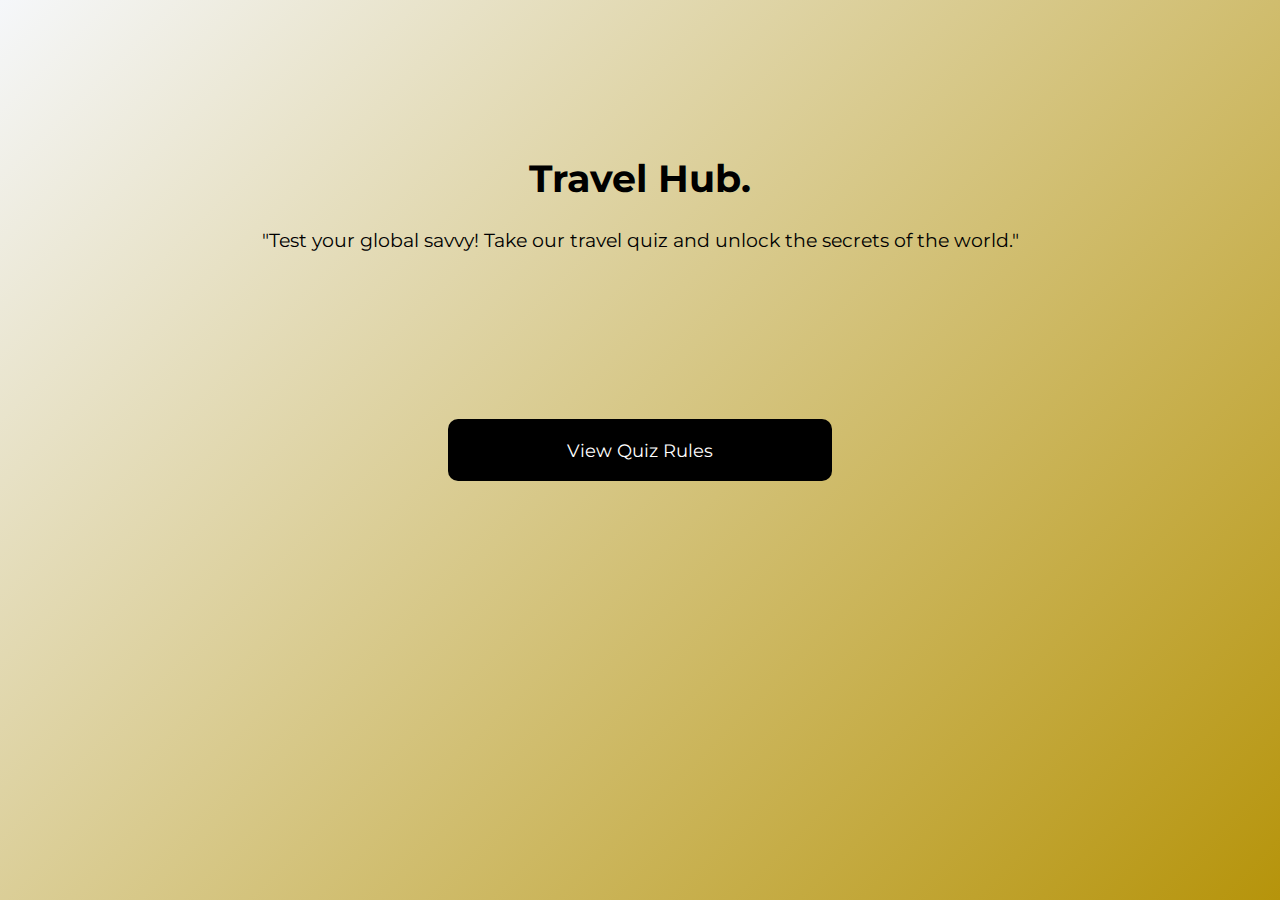
<file: index.html>
<!DOCTYPE html>
<html lang="en">

<head>
    <meta charset="UTF-8">
    <meta name="viewport" content="width=device-width, initial-scale=1.0">
    <link rel="stylesheet" href="assets/css/style.css">
    <title>Travel Games</title>
</head>

<body>

    <!-- Header section -->
    <div class="home-header">
        <h1>Travel Hub.</h1>
        <p>"Test your global savvy! Take our travel quiz and unlock the secrets of the world."</p>
    </div>

    <!-- Modal for quiz rules -->
    <div id="rulesModal" class="modal">
        <div class="modal-content">
            <span class="close">&times;</span>

            <!-- Quiz rules content -->
            <h2>Quiz Rules</h2>
            <ol>
                <li>You have 1 minute and 30 seconds to answer 15 questions!</li>
                <li>Select an answer and click "Next" to progress onto the next question.</li>
                <li>At the end of the quiz or when the time runs out. You will be displayed with your final
                    score out of 15 and you will have the option to play again.</li>
                <li>The quiz begins as soon as you hit the start button. Good Luck and Enjoy!</li>
            </ol>

            <!-- Button to start the quiz -->
            <button id="startQuizBtn">
                Start Quiz!!
            </button>
        </div>
    </div>

    <!-- Button to open the quiz rules modal -->
    <button id="openModalBtn">View Quiz Rules</button>

    <!-- External JavaScript file for modal functionality -->
    <script src="assets/js/modal.js"></script>
    
</body>

</html>
</file>
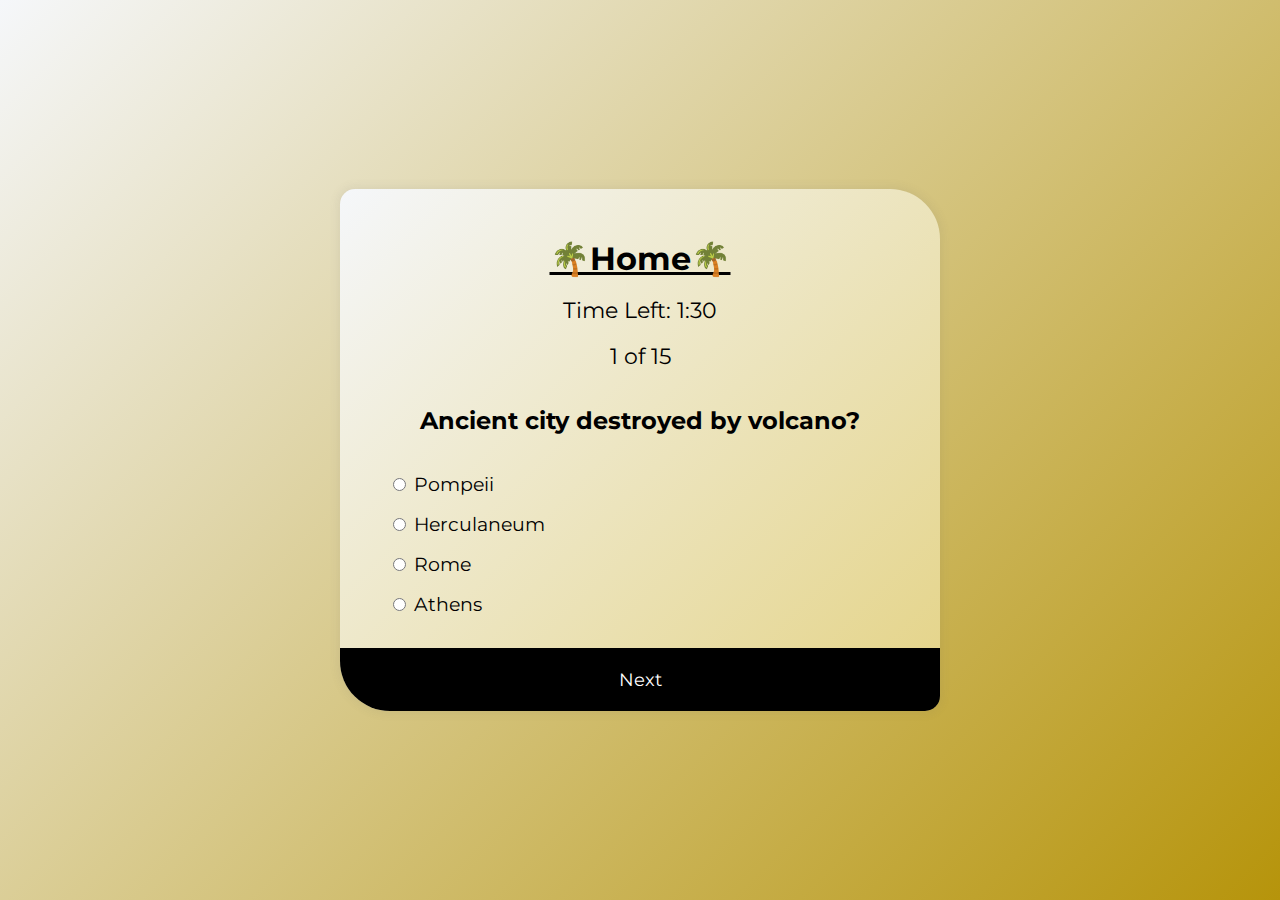
<file: quiz.html>
<!DOCTYPE html>
<html lang="en">

<head>
    <meta charset="UTF-8">
    <meta name="viewport" content="width=device-width, initial-scale=1.0">
    <link rel="stylesheet" href="assets/css/style.css">
    <title>Travel Quiz</title>
</head>

<body>
    <!-- Quiz container -->
    <div class="quiz-container" id="quiz">

        <!-- Header section -->
        <header>
            <h1><a href="index.html">🌴Home🌴</a></h1> <!-- Quiz title -->
            <div id="timer" class="timer-red timer-black">Time Left: 0:00</div> <!-- Timer display -->
            <div id="question-counter">1 of 15</div> <!-- Question counter -->
        </header>

        <!-- Quiz content -->
        <div class="quiz-top">
            <!-- Question display -->
            <h2 id="question">""</h2>
            <ul>
                <!-- List of answer choices -->
                <li> <input type="radio" name="answer" id="a" class="answer"> <label for="a" id="choice_a_text"></label> </li>
                <li> <input type="radio" name="answer" id="b" class="answer"> <label for="b" id="choice_b_text"></label> </li>
                <li> <input type="radio" name="answer" id="c" class="answer"> <label for="c" id="choice_c_text"></label> </li>
                <li> <input type="radio" name="answer" id="d" class="answer"> <label for="d" id="choice_d_text"></label> </li>
            </ul>
        </div>
        <button id="submit">Next</button> <!-- Next button to move to the next question -->
    </div>

    <!-- Div for end quiz messages -->
    <div class="quiz-end">

        <!-- Quiz end section if the timer expires -->
        <div id="quiz-end-section" class="hide display-red">
            <h2>You ran out of Time!😢</h2>
            <h2>You answered <span id="message"></span> questions correctly</h2>
            <button onclick="history.go(0)">Try Again?</button>
            <button><a href="index.html" style="color: white; text-decoration: none;">Return to Home</a></button>
        </div>

        <!-- Quiz end section when the quiz is finished -->
        <div id="quiz-end-section2" class="hide display-red">
            <h2>You answered <span id="message2"></span> questions correctly</h2>
            <button onclick="history.go(0)">Try Again?</button>
            <button><a href="index.html" style="color: white; text-decoration: none;">Return to Home</a></button>
        </div>

    </div>

    <!-- External JavaScript files -->
    <script src="assets/js/questions.js"></script>
    <script src="assets/js/quiz.js"></script>
    
</body>

</html>
</file>
<file: assets/css/style.css>
/* Import the Montserrat font from Google Fonts with two weights: 200 (Extra Light) and 400 (Regular) */
@import url("https://fonts.googleapis.com/css2?family=Montserrat:wght@200;400&display=swap");

/* Apply box-sizing property to all elements to include padding and borders in element sizing */
* {
    box-sizing: border-box;
}

/* Styles for the body */
body {
    background-color: rgb(182, 148, 11);
    background-image: linear-gradient(315deg, rgb(182, 148, 11) 0%, #f5f7fa 100%);
    font-family: "Montserrat", sans-serif;
    display: flex;
    align-items: center;
    justify-content: center;
    height: 100vh;
    overflow: hidden;
    margin: 0;
}

/* Home page header */
.home-header {
    position: relative;
    padding-bottom: 500px;
    text-align: center;
    font-size: 1.2rem;
}

/* Style the modal */
.modal {
    display: none;
    position: fixed;
    z-index: 1;
    left: 0;
    top: 0;
    width: 100%;
    height: 100%;
    overflow: auto;
    background-color: rgba(0, 0, 0, 0.4);
    font-size: 1.3rem;
}

/* Modal content */
.modal-content {
    background-color: #fefefe;
    margin: 15% auto;
    padding: 20px;
    border: 1px solid black;
    width: 80%;
}

/* Modal content list items */
.modal-content li {
    margin-bottom: 15px;
}

/* Close button */
.close {
    color: black;
    float: right;
    font-size: 28px;
    font-weight: bold;
}

/* Close button animation */
.close:hover,
.close:focus {
    color: rgb(228, 211, 134);
    text-decoration: none;
    cursor: pointer;
}

/* Modal Open button */
#openModalBtn {
    position: absolute;
    width: 30%;
    border-radius: 10px;
}

/* Start Quiz Button */
#startQuizBtn {
    border-radius: 10px;
    text-decoration: none;
}

.hide {
    display: none;
}

/* Styles for the quiz container header */
.quiz-container header h1 {
    padding-top: 50px;
    margin: 0;
    text-align: center;
}

/* Styles for anchor tag header to return home */
.quiz-container header h1 a {
    color: black;
    padding-top: 10px;
}

/* Styles for the timer display */
#timer {
    font-size: 1.4rem;
    text-align: center;
    padding-top: 1.1rem;
}

/* Class to turn timer red for js timer function */
.timer-red {
    color: red;
}

/* Default timer color */
.timer-black {
    color: black;
}

/* Styles for Question counter */
#question-counter {
    padding-top: 1.1rem;
    font-size: 1.4rem;
    text-align: center;
}

/* Styles for the quiz container */
.quiz-container {
    background-color: rgb(228, 211, 134);
    background-image: linear-gradient(315deg, rgb(228, 211, 134) 0%, #f5f7fa 100%);
    border-radius: 15px 50px;
    box-shadow: 0 0 10px 2px rgba(100, 100, 100, 0.1);
    width: 600px;
    max-width: 95vw;
    overflow: hidden;
}

/* Styles for quiz end sections */
.quiz-end {
    background-color: rgb(228, 211, 134);
    background-image: linear-gradient(315deg, rgb(228, 211, 134) 0%, #f5f7fa 100%);
    border-radius: 15px;
}

/* Styles for end of quiz buttons */
.quiz-end button {
    border-radius: 10px;
}

/* Styles for the quiz content area */
.quiz-top {
    padding: 1rem 3rem;
}

/* Styles for the quiz question display */
h2 {
    padding: 1.3rem;
    text-align: center;
    margin: 0;
}

/* Styles for the unordered list (answer choices) */
ul {
    list-style-type: none;
    padding: 0;
}

/* Styles for each list item (answer choice) */
ul li {
    font-size: 1.2rem;
    margin: 1rem 0;
}

/* Pointer for the answer text */
label {
    cursor: pointer;
}

/* Styles for the radio buttons */
#a,
#b,
#c,
#d {
    accent-color: brown;
    cursor: pointer;
}

/* Styles for the buttons */
button {
    background-color: black;
    color: #fff;
    border: none;
    display: block;
    width: 100%;
    cursor: pointer;
    font-size: 1.1rem;
    font-family: inherit;
    padding: 1.3rem;
}

/* Styles for the button on hover */
button:hover {
    background-color: rgb(228, 211, 134);
}

/* Styles for the button when focused */
button:focus {
    outline: none;
    background-color: black;
}
</file>
